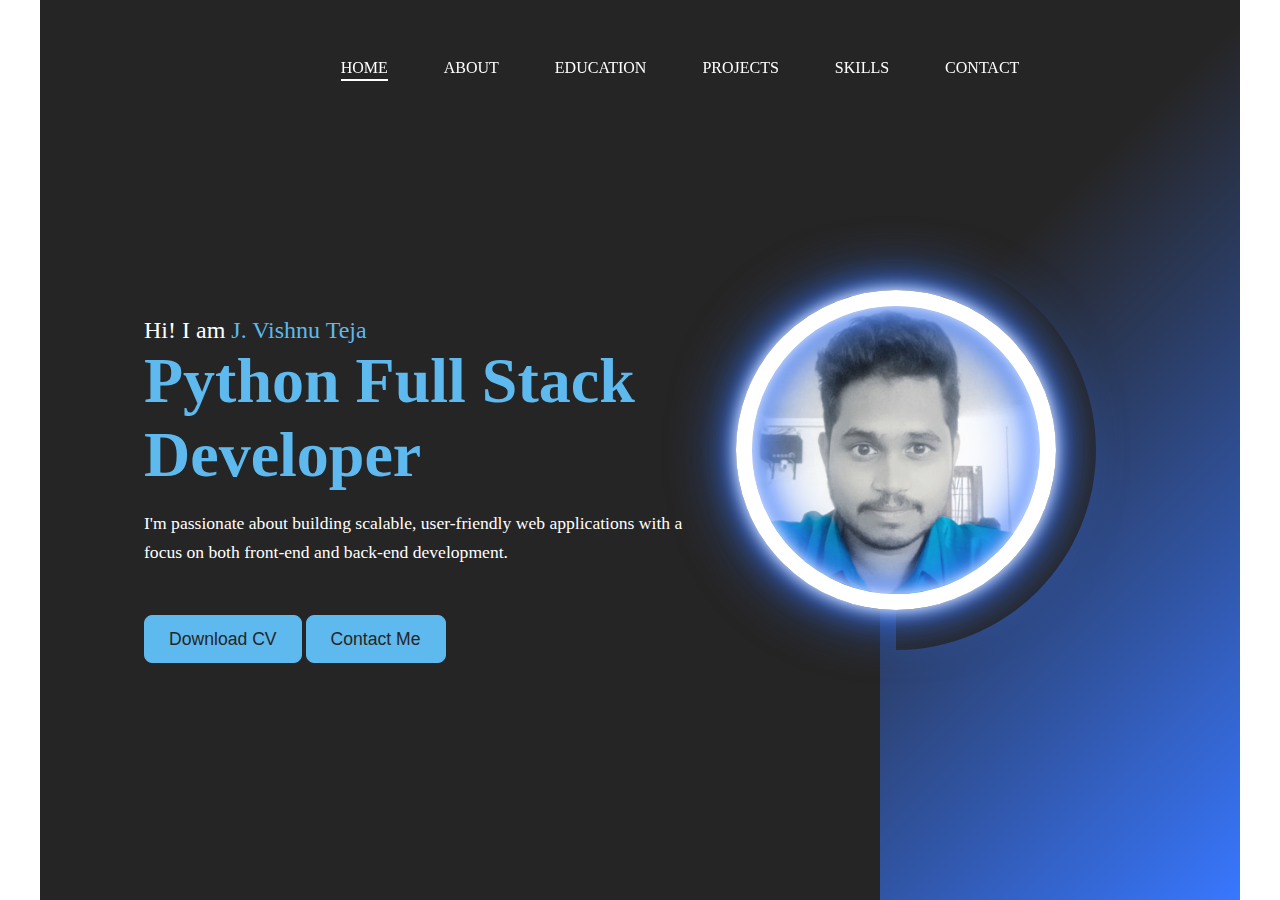
<file: index.html>
<!DOCTYPE html>
<html lang="en">
<head>
    <meta charset="UTF-8">                                                                                           
    <title>vishnu Portfolio</title>
    <link rel="stylesheet" href="style.css">
    <link rel="stylesheet" href="https://cdnjs.cloudflare.com/ajax/libs/font-awesome/6.6.0/css/all.min.css" integrity="sha512-Kc323vGBEqzTmouAECnVceyQqyqdsSiqLQISBL29aUW4U/M7pSPA/gEUZQqv1cwx4OnYxTxve5UMg5GT6L4JJg==" crossorigin="anonymous" referrerpolicy="no-referrer" />
    <link rel="icon" href="working.png" type="image/x-icon">
</head>
<body>                                     
    <div class="portfolio-container">                     
        <ul class="navlist">
            <li><a href="index.html" class="active">Home</a></li>
            <li><a href="About.html">About</a></li>
            <li><a href="Education.html">Education</a></li> 
           
            <li><a href="projects.html">Projects</a></li>
            <li><a href="skills.html">Skills</a></li>
            <li><a href="contact.html">Contact</a></li>
        </ul>
                                                                                                                                                                                                                                                                  
        <!-- Left Container -->
        <div class="left-container">
            <div class="icons">
                <a href="https://www.facebook.com/profile.php?id=61566337024361"><i class="fa-brands fa-facebook"></i></a>
                <a href="https://www.linkedin.com/feed/"><i class="fa-brands fa-linkedin-in"></i></a>
                <a href="https://x.com/JonnadaVishnu/"><i class="fa-brands fa-twitter"></i></a>
                <a href="https://www.instagram.com/godavari._.abbayi/"><i class="fa-brands fa-instagram"></i></a>
                <a href="https://github.com/Vishnu-working"><i class="fa-brands fa-github"></i></a>
            </div>

            <!-- Main Content -->
            <div class="content">
                <p class="intro">Hi! I am <span>J. Vishnu Teja</span></p>
                <h1>Python Full Stack Developer</h1>
                <p class="detail">
                    I'm passionate about building scalable, user-friendly web applications with a focus on both front-end and back-end development. 
                </p>
                <div class="btn-container">
                    <a href="vishnu-resume.pdf" download> <button>Download CV</button></a>
                    <a href="contact.html">  <button>Contact Me</button></a>
                   
                </div>
            </div>
        </div>

        <!-- Right Container -->
        <div class="right-container"></div>

        <!-- Design Elements -->
        <div class="design">
            <div class="circle"></div>
            <div class="circle"></div>
        </div>
    </div>
</body>
</html>
</file>
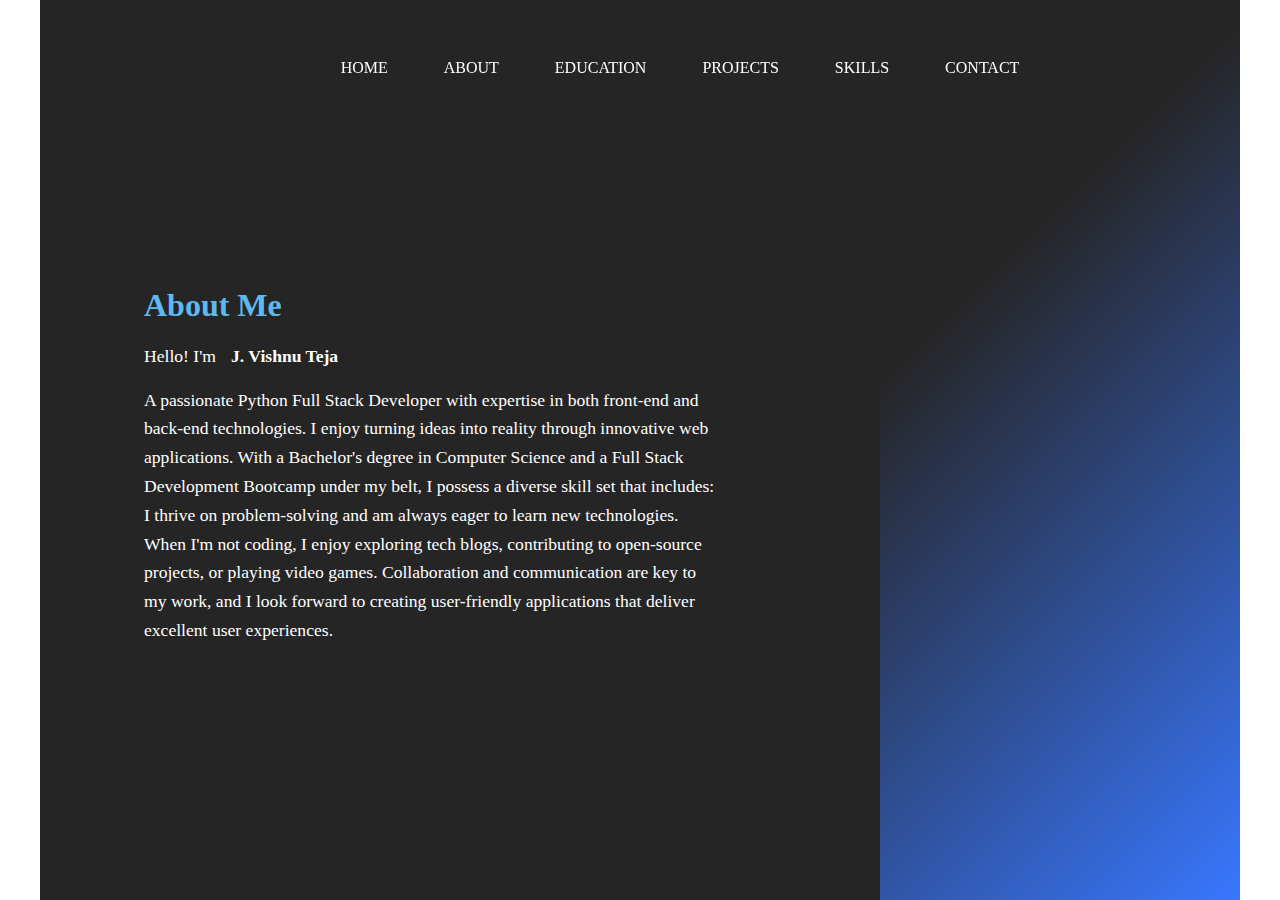
<file: About.html>
<!DOCTYPE html>
<html lang="en">
<head>
    <meta charset="UTF-8">
    <meta name="viewport" content="width=device-width, initial-scale=1.0">
    <title>About Me - Portfolio</title>
    <link rel="stylesheet" href="style.css">
    <link rel="stylesheet" href="https://cdnjs.cloudflare.com/ajax/libs/font-awesome/6.6.0/css/all.min.css" integrity="sha512-Kc323vGBEqzTmouAECnVceyQqyqdsSiqLQISBL29aUW4U/M7pSPA/gEUZQqv1cwx4OnYxTxve5UMg5GT6L4JJg==" crossorigin="anonymous" referrerpolicy="no-referrer" />
    <link rel="icon" href="working.png" type="image/x-icon">
</head>
<body>
    <div class="portfolio-container">
        <ul class="navlist">
            <li><a href="index.html">Home</a></li>
            <li><a href="about.html">About</a></li>
            <li><a href="education.html">Education</a></li>
            <li><a href="projects.html">Projects</a></li>
            <li><a href="skills.html">Skills</a></li>
            <li><a href="contact.html">Contact</a></li>
        </ul>

        
        <!-- Left Container -->
        <div class="left-container">
            <div class="icons">
                <a href="#"><i class="fa-brands fa-facebook"></i></a>
                <a href="#"><i class="fa-brands fa-linkedin-in"></i></a>
                <a href="#"><i class="fa-brands fa-twitter"></i></a>
                <a href="#"><i class="fa-brands fa-instagram"></i></a>
                <a href="#"><i class="fa-brands fa-github"></i></a>
            </div>

            <div class="content">
                <h2>About Me</h2>
                
                    <p class="detail">
                        Hello! I'm <strong>J. Vishnu Teja</strong> A passionate Python Full Stack Developer with expertise in both front-end and back-end technologies. 
                        I enjoy turning ideas into reality through innovative web applications. With a Bachelor's degree in Computer Science and a Full Stack Development Bootcamp under my belt, 
                        I possess a diverse skill set that includes:
                        <br>
                        I thrive on problem-solving and am always eager to learn new technologies. When I'm not coding, I enjoy exploring tech blogs, contributing to open-source projects, 
                        or playing video games. Collaboration and communication are key to my work, and I look forward to creating user-friendly applications that deliver excellent user experiences.
                    </p>
                                 
            </div>     
         </div>
         <div class="right-container"></div>

        <!-- Design Elements -->
        
    </div>
</body>
</html>
</file>
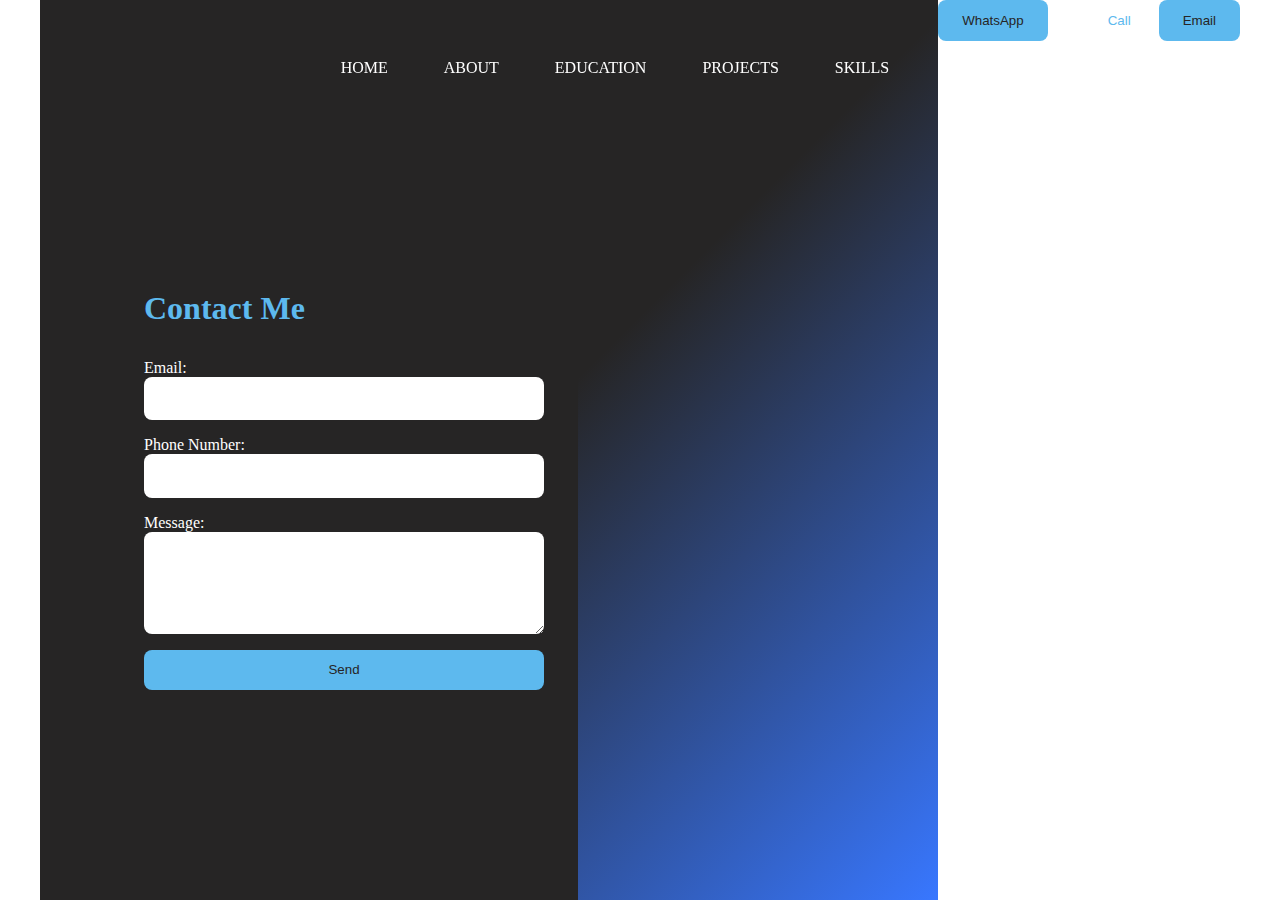
<file: contact.html>
<!DOCTYPE html>
<html lang="en">
<head>
    <meta charset="UTF-8">
    <meta name="viewport" content="width=device-width, initial-scale=1.0">
    <title>Contact</title>
    <link rel="stylesheet" href="style.css">
    <link rel="stylesheet" href="https://cdnjs.cloudflare.com/ajax/libs/font-awesome/6.6.0/css/all.min.css" integrity="sha512-Kc323vGBEqzTmouAECnVceyQqyqdsSiqLQISBL29aUW4U/M7pSPA/gEUZQqv1cwx4OnYxTxve5UMg5GT6L4JJg==" crossorigin="anonymous" referrerpolicy="no-referrer" />
    <link rel="icon" href="working.png" type="image/x-icon">
</head>
<body>
    <div class="portfolio-container">
        <ul class="navlist">
            <li><a href="index.html">Home</a></li>
            <li><a href="about.html">About</a></li>
            <li><a href="education.html">Education</a></li>
            <li><a href="projects.html">Projects</a></li>
            <li><a href="skills.html">Skills</a></li>
            <li><a href="contact.html">Contact</a></li>
        </ul>

        <!-- Left Container -->
        <div class="left-container">
            <div class="icons">
                <a href="#"><i class="fa-brands fa-facebook"></i></a>
                <a href="#"><i class="fa-brands fa-linkedin-in"></i></a>
                <a href="#"><i class="fa-brands fa-twitter"></i></a>
                <a href="#"><i class="fa-brands fa-instagram"></i></a>
                <a href="#"><i class="fa-brands fa-github"></i></a>
            </div>

            <div class="content">
                <h2>Contact Me</h2>
                <form action="#" method="post">
                    <div class="form-group">
                        <label for="email">Email:</label>
                        <input type="email" id="email" name="email" required>
                    </div>
                    <div class="form-group">
                        <label for="phone">Phone Number:</label>
                        <input type="tel" id="phone" name="phone" required>
                    </div>
                    <div class="form-group">
                        <label for="message">Message:</label>
                        <textarea id="message" name="message" rows="4" required></textarea>
                    </div>
                    <button type="submit">Send</button>
                </form>
            </div>     
        </div>

        <div class="right-container"></div>

        <!-- Map Section -->
        <div class="design">
            <!-- Buttons over the map -->
            <div class="quick-links">
                <button onclick="window.location.href='https://wa.me/1234567890';" class="quick-btn">
                    <i class="fa-brands fa-whatsapp"></i> WhatsApp
                </button>
                <button onclick="window.location.href='tel:+1234567890';" class="quick-btn">
                    <i class="fa-solid fa-phone"></i> Call
                </button>
                <button onclick="window.location.href='mailto:someone@example.com';" class="quick-btn">
                    <i class="fa-solid fa-envelope"></i> Email
                </button>
            </div>

            <div class="map">
                <iframe
                src="https://www.google.com/maps/embed?pb=!1m18!1m12!1m3!1d3820.6984393161583!2d81.67407967383298!3d16.74189188403937!2m3!1f0!2f0!3f0!3m2!1i1024!2i768!4f13.1!3m3!1m2!1s0x3a37c81db07fc84f%3A0x9c868703c4d76d!2sGrand%20Gosthani%20Apartments%2C%20Venkatarayapuram%2C%20Tanuku%2C%20Andhra%20Pradesh%20534211!5e0!3m2!1sen!2sin!4v1727330285662!5m2!1sen!2sin"
                width="450"
                height="350"
                style="border:0; display: block; margin: 0 auto;"
                allowfullscreen=""
                loading="lazy"></iframe>
            </div>
        </div>

    </div>
</body>
</html>
</file>
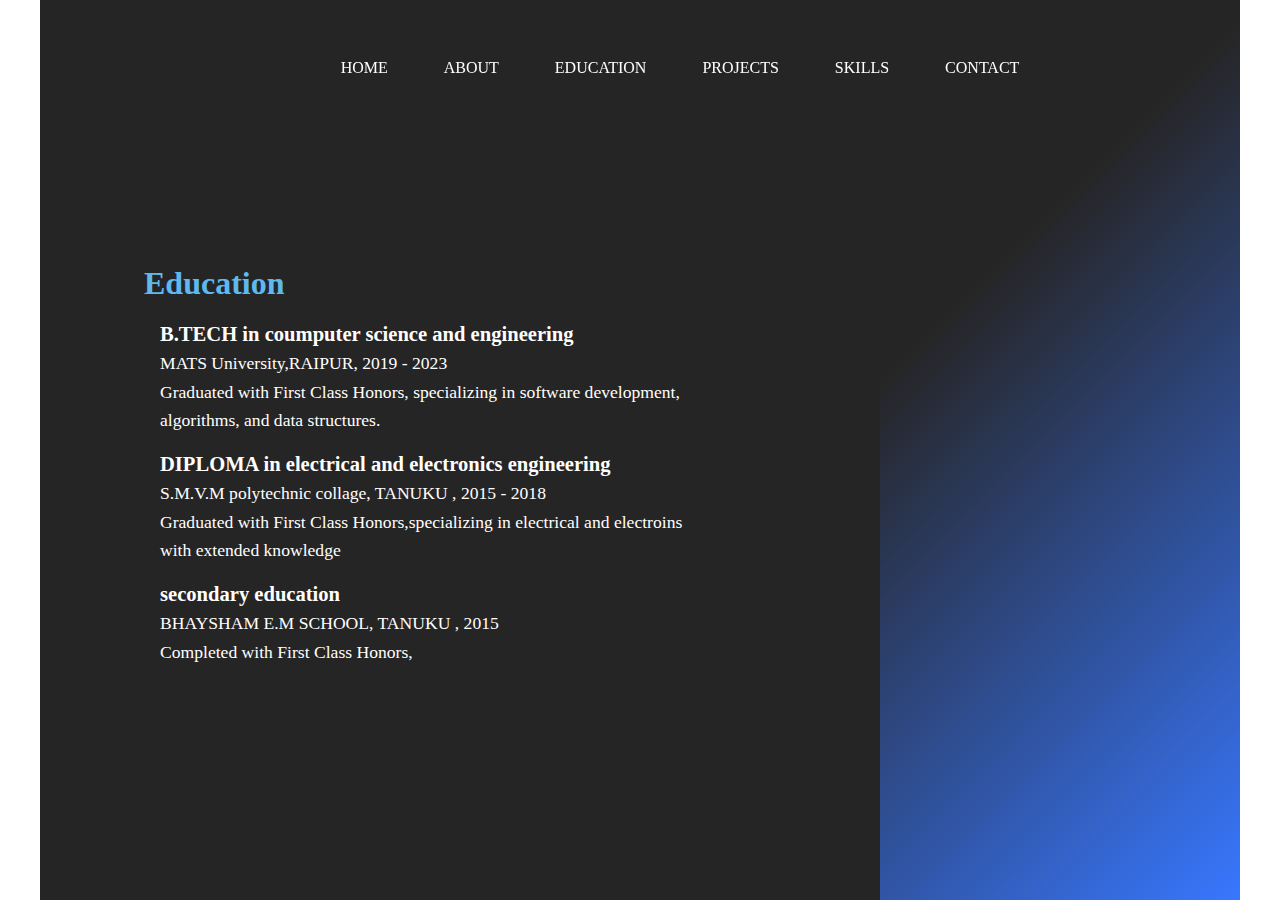
<file: Education.html>
<!DOCTYPE html>
<html lang="en">
<head>
    <meta charset="UTF-8">
    <meta name="viewport" content="width=device-width, initial-scale=1.0">
    <title>Education - Portfolio</title>
    <link rel="stylesheet" href="style.css">
    <link rel="stylesheet" href="https://cdnjs.cloudflare.com/ajax/libs/font-awesome/6.6.0/css/all.min.css" integrity="sha512-Kc323vGBEqzTmouAECnVceyQqyqdsSiqLQISBL29aUW4U/M7pSPA/gEUZQqv1cwx4OnYxTxve5UMg5GT6L4JJg==" crossorigin="anonymous" referrerpolicy="no-referrer" />
    <link rel="icon" href="working.png" type="image/x-icon">
</head>
<body></body>
    <div class="portfolio-container">
        <ul class="navlist">
            <li><a href="index.html">Home</a></li>
            <li><a href="about.html">About</a></li>
            <li><a href="education.html">Education</a></li>
            <li><a href="projects.html">Projects</a></li>
            <li><a href="skills.html">Skills</a></li>
            <li><a href="contact.html">Contact</a></li>
        </ul>

        
        <!-- Left Container -->
        <div class="left-container">
            <div class="icons">
                <a href="https://www.facebook.com/profile.php?id=61566337024361"><i class="fa-brands fa-facebook"></i></a>
                <a href="linkedin.com/in/vishnu-teja-81054032b"><i class="fa-brands fa-linkedin-in"></i></a>
                <a href="https://x.com/JonnadaVishnu/"><i class="fa-brands fa-twitter"></i></a>
                <a href="https://www.instagram.com/godavari._.abbayi/"><i class="fa-brands fa-instagram"></i></a>
                <a href="https://github.com/Vishnu-working"><i class="fa-brands fa-github"></i></a>
            </div>

            <div class="content">
                <h2>Education</h2>
                
                    
                        <div class="detail">
                            <div class="education-item">
                                <h3>B.TECH in coumputer science and engineering</h3>
                                <p>MATS University,RAIPUR, 2019 - 2023</p>
                                <p>Graduated with First Class Honors, specializing in software development, algorithms, and data structures.</p>
                            </div>
                            <div class="education-item">
                                <h3>DIPLOMA in electrical and electronics engineering</h3>
                                <p>S.M.V.M polytechnic collage, TANUKU , 2015 - 2018</p>
                                <p>Graduated with First Class Honors,specializing in electrical and electroins with extended knowledge</p>
                            </div>
                            <div class="education-item">
                                <h3>secondary education </h3>
                                <p>BHAYSHAM E.M SCHOOL, TANUKU , 2015</p>
                                <p>Completed with First Class Honors,</p>
                            </div>
                        </div>
                    
                                 
            </div>     
         </div>
         <div class="right-container"></div>

        <!-- Design Elements -->
         
        
    </div>
</body>
</html>
</file>
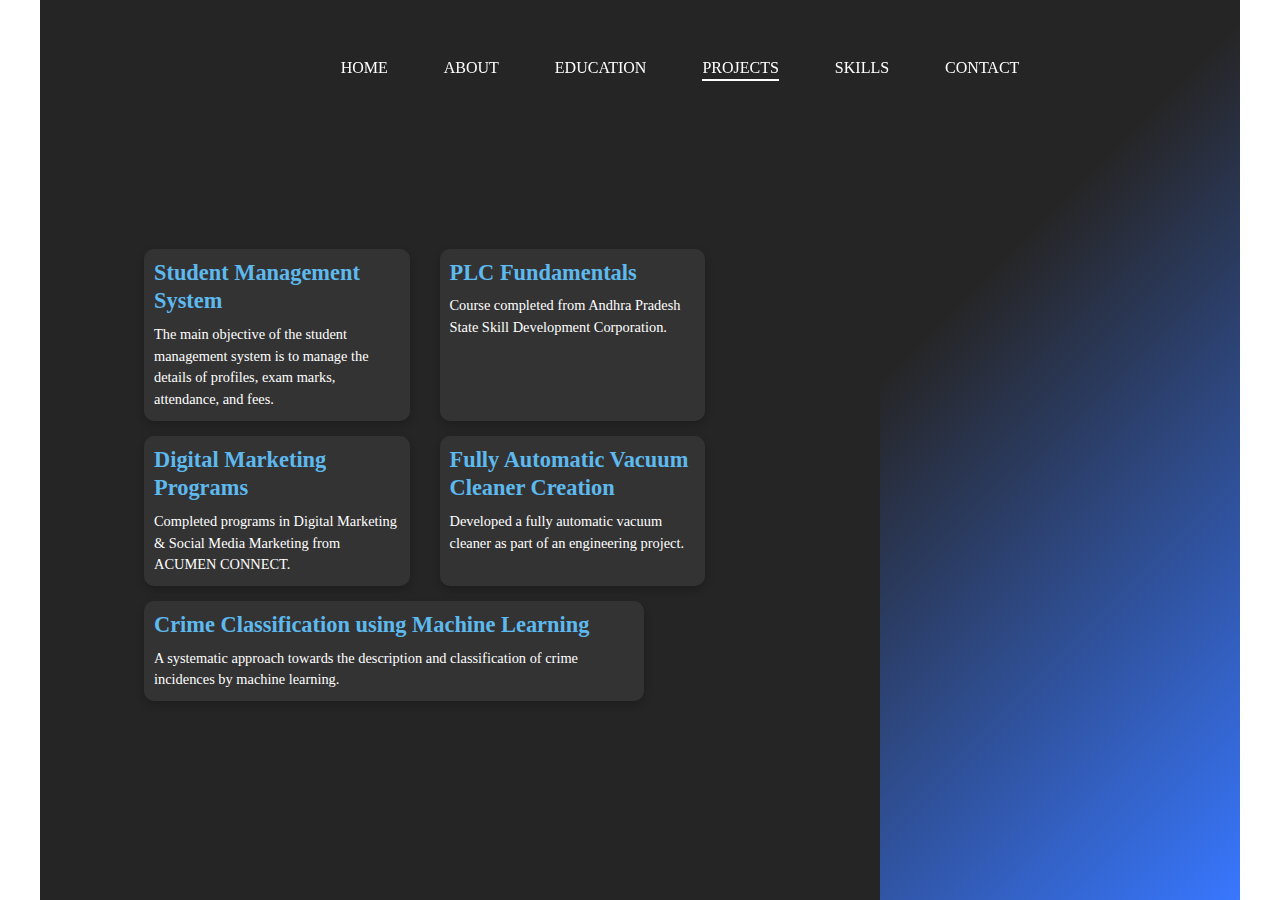
<file: projects.html>
<!DOCTYPE html>
<html lang="en">
<head>
    <meta charset="UTF-8">
    <meta name="viewport" content="width=device-width, initial-scale=1.0">
    <title>Projects - Portfolio</title>
    <link rel="stylesheet" href="style.css">
    <link rel="stylesheet" href="https://cdnjs.cloudflare.com/ajax/libs/font-awesome/6.6.0/css/all.min.css" integrity="sha512-Kc323vGBEqzTmouAECnVceyQqyqdsSiqLQISBL29aUW4U/M7pSPA/gEUZQqv1cwx4OnYxTxve5UMg5GT6L4JJg==" crossorigin="anonymous" referrerpolicy="no-referrer" />
    <link rel="icon" href="working.png" type="image/x-icon">
</head>
<body>
    <div class="portfolio-container">
        <ul class="navlist">
            <li><a href="index.html">Home</a></li>
            <li><a href="about.html">About</a></li>
            <li><a href="education.html">Education</a></li>
            <li><a href="projects.html" class="active">Projects</a></li>
            <li><a href="skills.html">Skills</a></li>
            <li><a href="contact.html">Contact</a></li>
        </ul>

        <!-- Left Container -->
        <div class="left-container">
            <div class="icons">
                <a href="https://www.facebook.com/profile.php?id=61566337024361"><i class="fa-brands fa-facebook"></i></a>
                <a href="linkedin.com/in/vishnu-teja-81054032b"><i class="fa-brands fa-linkedin-in"></i></a>
                <a href="https://x.com/JonnadaVishnu/"><i class="fa-brands fa-twitter"></i></a>
                <a href="https://www.instagram.com/godavari._.abbayi/"><i class="fa-brands fa-instagram"></i></a>
                <a href="https://github.com/Vishnu-working"><i class="fa-brands fa-github"></i></a>
            </div>

            <div class="content">
              
                <div class="detail">
                    <div class="project-item">
                        <h3>Student Management System</h3>
                        <p>The main objective of the student management system is to manage the details of profiles, exam marks, attendance, and fees.</p>
                    </div>
                    <br>
                    <div class="project-item">
                        <h3>PLC Fundamentals</h3>
                        <p>Course completed from Andhra Pradesh State Skill Development Corporation.</p>
                    </div>
                    <br>
                    <div class="project-item">
                        <h3>Digital Marketing Programs</h3>
                        <p>Completed programs in Digital Marketing & Social Media Marketing from ACUMEN CONNECT.</p>
                    </div>
                    <br>
                    <div class="project-item">
                        <h3>Fully Automatic Vacuum Cleaner Creation</h3>
                        <p>Developed a fully automatic vacuum cleaner as part of an engineering project.</p>
                    </div>
                    <br>
                    <div class="project-item">
                        <h3>Crime Classification using Machine Learning</h3>
                        <p>A systematic approach towards the description and classification of crime incidences by machine learning.</p>
                    </div>
                </div>
            </div>     
        </div>
        
        <div class="right-container"></div>
    </div>
</body>
</html>
</file>
<file: style.css>
@import url('https://fonts.googleapis.com/css2?family=Poppins:wght@100;500&display=swap');

*{
    margin: 0;
    padding: 0;
    box-sizing: border-box;
    .poppins-medium {
        font-family: "Poppins", sans-serif;
        font-weight: 500;
        font-style: normal;
      }   
}
.portfolio-container{
    min-height: 100vh;
    width: 100%;
    display: flex;
}
.navlist{
    display: flex;
    gap: 3.5rem;
    height: 15vh;
    width: 100%;
    justify-content: center;
    align-items: center;
    position: fixed;
}
.navlist li{
    list-style: none;
}
.navlist li a{
     text-decoration: none;
     text-transform: uppercase;
     font-size: 1rem;
     color: #fff;
     position: relative;
}
.left-container, .right-container{
     height: 100vh;
     display: flex;
     align-items: center;
}
.left-container{
    background: #262525;
    width: 70%;
    padding-left: 3rem;
}
.right-container{
     background: linear-gradient(-45deg, #3877ff, #262525 70%);
     width: 30%;
}
.icons  .fa-brands{
   color: #bbb;
   font: 1.7rem;
}
.icons{
   display: flex;
   flex-direction: column;
   justify-content: center;
   align-items: center;
   gap: 3rem;
}
.content{
  margin-left: 4rem;
  margin-top: 5rem;
}
.content .intro{
  font-size: 1.5rem;
  color: #fff;
}
.content .intro span{
  color: #5DB9EE;
}
.content h1{
   font-size: 4rem;
   color: #5DB9EE;
}
.content h2{
    font-size: 2rem;
    color: #5DB9EE;
 }
.content .detail{
  font-size: 1.1rem;
  color: #fff;
  max-width: 36rem;
  margin: 1.1rem 0 3rem 0;
  line-height: 1.8rem;
}

.education{
    font-size: 1.1rem;
    color: #fff;
    max-width: 36rem;
    margin: 1.1rem 0 3rem 0;
   
}

.education-item{
  
    padding-left:1rem ;
    padding-right:1rem ;
}

/* .education-item:hover{
  border-radius: 5px;
    border: 1px solid hsl(202, 81%, 65%);
    padding-left:1rem ;
    padding-right:1rem ;
} */

.education-item:hover{
 
  border-radius: 5px;
  border: 1px solid hsl(202, 81%, 65%);
  padding-left:1rem ;
  padding-right:1rem ;
  box-shadow: 0 4px 8px rgba(0, 0, 0, 0.2);
  transition: transform 0.2s, box-shadow 0.2s;
  flex: 1 1 calc(45% - 15px); /* Reduced width to make the cards smaller */
  max-width: 500px;

}
.btn-container button{
  border: .1rem solid hsl(202, 81%, 65%);
  font-size: 1.1rem;
  padding: .8rem 1.5rem;
  border-radius: .5rem;
  cursor: pointer;
  transition: .5s ease;
} 
button:nth-child(1){
  background-color: #5DB9EE;
  color: #262525;
}
button:nth-child(2){
  background: transparent;
   color: #5DB9EE;
   margin-left: 2rem;
}
button:nth-child(1):hover{
  background: transparent;
  color: #5DB9EE;
}
button:nth-child(2):hover{
  background: #5DB9EE;
  color: #262525;
}
.icons .fa-brands:hover{
  cursor: pointer;
  background: linear-gradient(#fff, #3877ff);
  -webkit-background-clip: text;
  -webkit-text-fill-color: transparent;
}

.design .circle{
     aspect-ratio: 1;
    position: absolute;
    border-radius: 50%;
    top: 50%;
    left: 70%;
    transform: translate(-50%, -50%);
     


}
.circle:nth-child(1){
    background: linear-gradient(90deg, transparent 50%, #262525 50%);
    width: 25rem;
}
.circle:nth-child(2){
     width: 20rem;
     background-image: url("my\ photo\ 2.jpg");
     background-size: 100%;
     background-repeat: no-repeat;
     border: 1rem solid white;
     box-shadow:
     0 0 1rem #fff,
     inset 0 0 1rem #fff,
     0 0 2rem #3877ff,
     inset 0 0 2rem #3877ff,
     0 0 4rem #3877ff,
     inset 0 0 4rem #3877ff;
}
.navlist li a::after, .navlist .active::after{
  content:"";
  position: absolute;
  background: #fff;
  width: 100%;
  height: .1rem;
  left: 0;
  bottom: -5px;
  transform: scaleX(0);
  transform-origin: bottom right;
  transition: tansform .5s;
  
}
.navlist li a:hover::after, .navlist .active::after{
    transform: scaleX(1);
    transform-origin: bottom left;

}


form {
    margin-top: 2rem;
    display: flex;
    flex-direction: column;
    gap: 1rem;
}

.form-group {
    display: flex;
    flex-direction: column;
}

label {
    font-size: 1rem;
    color: #fff;
}

input[type="email"],
input[type="tel"],
textarea {
    padding: 0.8rem;
    border: none;
    border-radius: 0.5rem;
    background-color: #fff;
    color: #262525;
    font-size: 1rem;
    width: 25rem;
}

input[type="email"]:focus,
input[type="tel"]:focus,
textarea:focus {
    outline: 2px solid #5DB9EE;
}

button {
    background-color: #5DB9EE;
    color: #262525;
    border: none;
    padding: 0.8rem 1.5rem;
    border-radius: 0.5rem;
    cursor: pointer;
    transition: background-color 0.3s ease;
}

button:hover {
    background-color: transparent;
    color: #5DB9EE;
    border: 1px solid #5DB9EE;
}

.right-container h2 {
    margin: 1rem;
    color: #fff;
}

.map{
   /* aspect-ratio: 1; */
   position: absolute;
   border-radius: 50%;
   top: 65%;
   left: 70%;
   transform: translate(-50%, -50%);
}
.portfolio-container {
  max-width: 1200px;
  margin: auto;
  display: flex;
}


.left-container {
  flex: 2;
  padding: 20px;
}

.icons {
  margin-bottom: 20px;
}

.icons a {
  margin: 0 10px;
  color: #333;
  font-size: 24px;
}

.skills {
  display: flex;
  flex-wrap: wrap;
  justify-content: space-around;
}

.skill {
  flex: 1 1 150px;
  margin: 15px;
  text-align: center;
  padding: 10px;
  border: 1px solid #ddd;
  border-radius: 8px;
  background-color: #f9f9f900;
  transition: transform 0.2s;
  color: #d8d8d8;
}

.skill i {
  font-size: 40px;
  color: #5DB9EE;
}

.skill:hover{
 transform: scale(1.05);
  box-shadow: 0 4px 15px rgba(0, 123, 255, 0.466);
  border: 1px solid hsl(202, 81%, 65%);
 
}
  

.skill span {
  display: block;
  margin-top: 10px;
  font-weight: bold;
}

.education-item:hover {
  transform: scale(1.05);
  box-shadow: 0 4px 15px rgba(0, 123, 255, 0.466);
}

/* Container for the project items */
.detail {
  display: flex;
  flex-wrap: wrap;
  gap: 15px; /* Reduced space between cards */
  margin-top: 20px;
}

/* Each project card */
.project-item {
  background-color: #333;
  color: #fff;
  border-radius: 10px;
  padding: 10px; /* Reduced padding */
  box-shadow: 0 4px 8px rgba(0, 0, 0, 0.2);
  transition: transform 0.2s, box-shadow 0.2s;
  flex: 1 1 calc(45% - 15px); /* Reduced width to make the cards smaller */
  max-width: 500px;
}

.project-item:hover {
   transform: scale(1.05);
  box-shadow: 0 4px 15px rgba(0, 123, 255, 0.466);
}

/* Project title */
.project-item h3 {
  font-size: 1.4rem; /* Slightly smaller title */
  margin-bottom: 8px;
  color: #5DB9EE;
}

/* Project description */
.project-item p {
  font-size: 0.9rem; /* Slightly smaller text */
  line-height: 1.5;
}

/* Adjust layout for smaller screens */
@media screen and (max-width: 768px) {
  .project-item {
      flex: 1 1 100%; /* Stack cards on smaller screens */
  }
}
</file>
